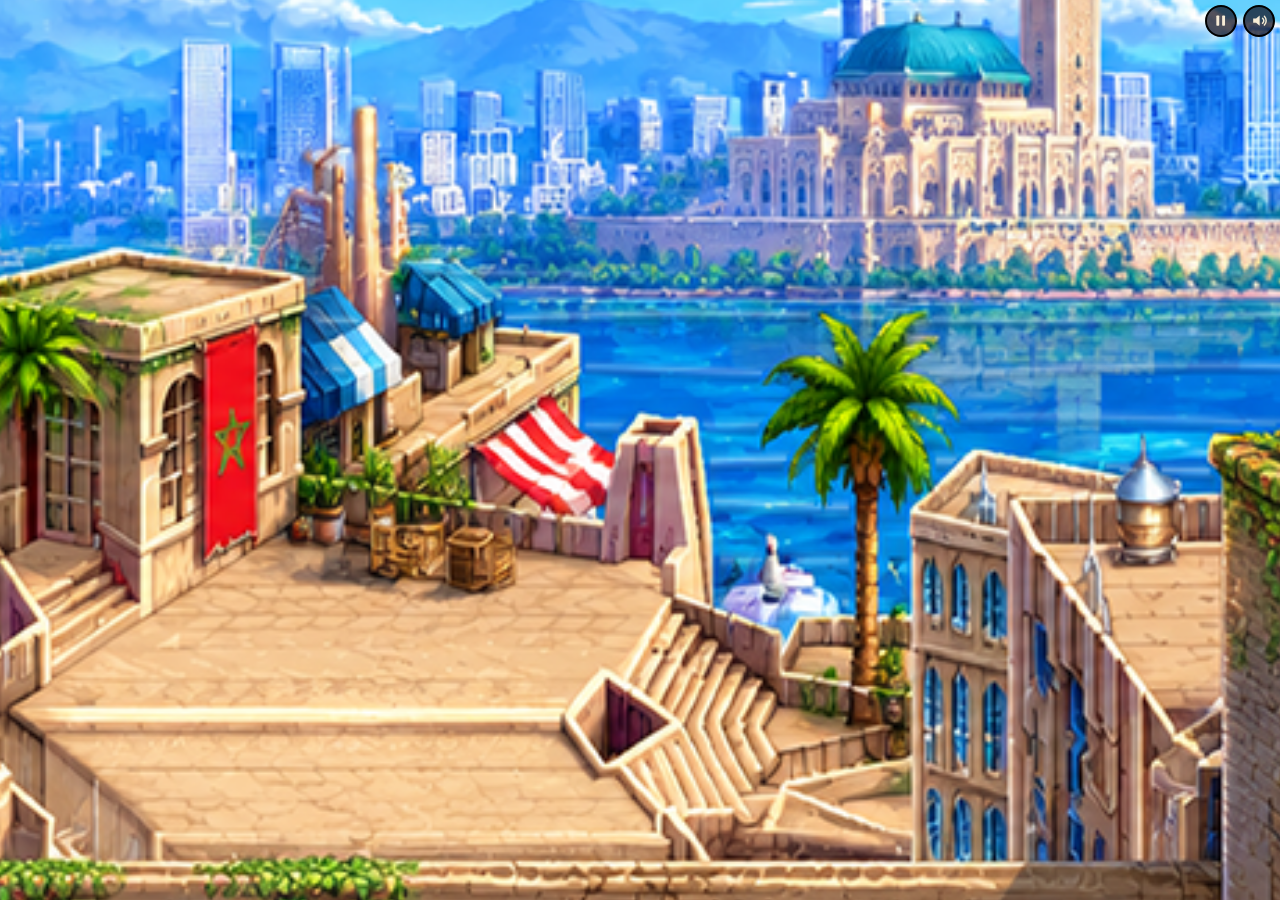
<file: game.html>
<!DOCTYPE html>
<html lang="en">
<head>
<meta charset="utf-8">
<meta name="viewport" content="width=device-width,initial-scale=1,maximum-scale=1,user-scalable=no,viewport-fit=cover">
<title>Treasure Road - Game</title>
<link rel="stylesheet" href="fonts/fonts.css">
<link rel="stylesheet" href="styles.css">
</head>
<body>

<div class="app">
  <div class="stage" id="stage">
    <div class="frame" id="frame">
      <canvas id="cv"></canvas>
      <div class="hud" id="hud" hidden>
        <div class="hud-row">
          <div class="hpc" id="hp0"><img class="pt" id="hpPortrait" alt="" draggable="false"><div class="hinfo"><div class="who"><span class="nm">REX</span><div class="pips"></div></div><div class="bar"><i></i></div></div><div class="whud" id="w0"></div></div>
        </div>
        <div class="bossbar" id="bossbar" hidden><span>BOSS</span><div class="bar"><i></i></div></div>
      </div>
      <div class="timer" id="timer" hidden>120</div>
      <div class="banner" id="banner" hidden></div>
      <div class="pausemsg" id="pausemsg" hidden>PAUSED</div>
      <div class="toast" id="toast"></div>
      <button class="mute pause" id="pause" type="button" aria-label="Pause"></button>
      <button class="mute" id="mute" type="button" aria-label="Sound on"></button>
    </div>
  </div>
  <div class="controls" id="controls">
    <div class="pad" id="pad"><i class="knob" id="knob"></i></div>
    <div class="btns">
      <button class="cbtn m" id="bMine" type="button" hidden><img src="images/buttons/btn-Landmine.png" alt="MINE" draggable="false"></button>
      <button class="cbtn g" id="bGren" type="button"><img src="images/buttons/btn-bomb.png" alt="BOMB" draggable="false"></button>
      <button class="cbtn w" id="bSwitch" type="button"><img src="images/buttons/btn-swap.png" alt="SWAP" draggable="false"></button>
      <button class="cbtn b" id="bJump" type="button"><img src="images/buttons/btn-jump.png" alt="JUMP" draggable="false"></button>
      <button class="cbtn a" id="bAtk" type="button"><img src="images/buttons/btn-boxing.png" alt="USE" draggable="false"></button>
    </div>
  </div>
</div>

<div id="result" hidden>
  <div class="rbox" id="rbox">
    <h3 id="rTitle">YOU WIN!</h3>
    <p id="rSub"></p>
    <p id="rCoins" class="rcoins"></p>
    <div class="stats">
      <div><b id="sTime">0</b><span>SEC</span></div>
      <div><b id="sKills">0</b><span>KILLS</span></div>
      <div><b id="sDmg">0</b><span>DAMAGE</span></div>
    </div>
    <div class="rbtns">
      <button class="btn" id="rAgain" type="button">PLAY AGAIN</button>
      <button class="btn alt" id="rMenu" type="button">MENU</button>
    </div>
  </div>
</div>

<script src="js/sprites.js"></script>
<script src="Game.js"></script>
</body>
</html>
</file>
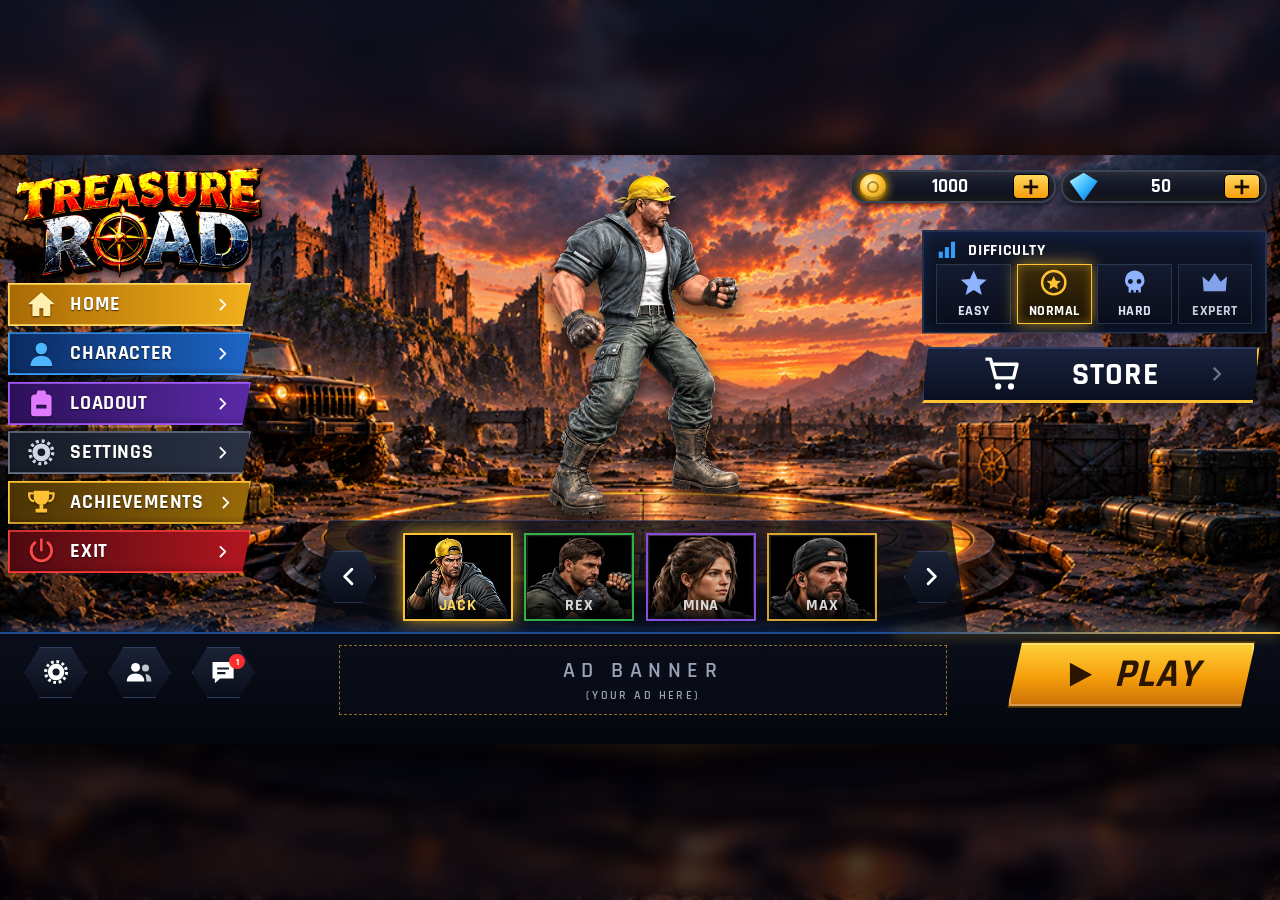
<file: home.html>
<!DOCTYPE html>
<html lang="en">
<head>
<meta charset="utf-8">
<meta name="viewport" content="width=device-width,initial-scale=1,maximum-scale=1,user-scalable=no,viewport-fit=cover">
<title>Treasure Road</title>
<link rel="stylesheet" href="fonts/fonts.css">
<link rel="stylesheet" href="home.css">
</head>
<body>
<svg width="0" height="0" style="position:absolute" aria-hidden="true">
  <defs>
    <symbol id="i-home" viewBox="0 0 24 24"><path d="M12 2.5 1.5 12H5v9h5.5v-6h3v6H19v-9h3.5z"/></symbol>
    <symbol id="i-person" viewBox="0 0 24 24"><circle cx="12" cy="7.5" r="4.5"/><path d="M3.5 21c0-5 3.8-8 8.5-8s8.5 3 8.5 8z"/></symbol>
    <symbol id="i-pack" viewBox="0 0 24 24"><path d="M9 2h6l1 3h1a3 3 0 0 1 3 3v12a2 2 0 0 1-2 2H6a2 2 0 0 1-2-2V8a3 3 0 0 1 3-3h1zM8 13h8v3H8z" fill-rule="evenodd"/></symbol>
    <symbol id="i-gear" viewBox="0 0 24 24"><circle cx="12" cy="12" r="8.9" fill="none" stroke="currentColor" stroke-width="2.6" stroke-dasharray="2.33 2.33"/><path fill-rule="evenodd" d="M12 5a7 7 0 1 0 0 14 7 7 0 0 0 0-14zm0 4a3 3 0 1 1 0 6 3 3 0 0 1 0-6z"/></symbol>
    <symbol id="i-trophy" viewBox="0 0 24 24"><path d="M6 3h12v5a6 6 0 0 1-12 0zM10.5 14h3v3h3v3h-9v-3h3z"/><path d="M6 5H2.5v2a4 4 0 0 0 4 4M18 5h3.5v2a4 4 0 0 1-4 4" fill="none" stroke="currentColor" stroke-width="1.8"/></symbol>
    <symbol id="i-power" viewBox="0 0 24 24"><path d="M11 2h2v10h-2z"/><path d="M7 5.2a8 8 0 1 0 10 0" fill="none" stroke="currentColor" stroke-width="2.2" stroke-linecap="round"/></symbol>
    <symbol id="i-cart" viewBox="0 0 24 24"><path d="M2 3h3l3 11h10.5l2-8H6.5" fill="none" stroke="currentColor" stroke-width="2" stroke-linejoin="round"/><circle cx="9.5" cy="19" r="1.8"/><circle cx="17" cy="19" r="1.8"/></symbol>
    <symbol id="i-star" viewBox="0 0 24 24"><path d="m12 2 3 6.9 7.5.7-5.7 5 1.8 7.4L12 18l-6.6 4 1.8-7.4-5.7-5 7.5-.7z"/></symbol>
    <symbol id="i-medal" viewBox="0 0 24 24"><circle cx="12" cy="12" r="9.5" fill="none" stroke="currentColor" stroke-width="2"/><path d="m12 6.5 1.7 3.8 4.1.4-3.1 2.7.9 4-3.6-2.1-3.6 2.1.9-4-3.1-2.7 4.1-.4z"/></symbol>
    <symbol id="i-skull" viewBox="0 0 24 24"><path fill-rule="evenodd" d="M12 2a8 8 0 0 0-8 8c0 3 1.5 4.7 3 5.7V20h2v-2h2v2h2v-2h2v2h2v-4.3c1.5-1 3-2.7 3-5.7a8 8 0 0 0-8-8zM8.5 9a2 2 0 1 0 0 4 2 2 0 0 0 0-4zm7 0a2 2 0 1 0 0 4 2 2 0 0 0 0-4z"/></symbol>
    <symbol id="i-crown" viewBox="0 0 24 24"><path d="m3 19-1-12 5.2 4.2L12 4l4.8 7.2L22 7l-1 12z"/></symbol>
    <symbol id="i-mail" viewBox="0 0 24 24"><rect x="2.5" y="5" width="19" height="14" rx="1.5" fill="none" stroke="currentColor" stroke-width="2"/><path d="m3 6.5 9 6.5 9-6.5" fill="none" stroke="currentColor" stroke-width="2"/></symbol>
    <symbol id="i-users" viewBox="0 0 24 24"><circle cx="9" cy="8" r="3.8"/><path d="M1.5 20c0-4.4 3.2-6.8 7.5-6.8s7.5 2.4 7.5 6.8z"/><circle cx="17.5" cy="8.5" r="3" opacity=".75"/><path d="M17.5 13.6c3 .2 5 2.2 5 6.4h-4.2c0-2.6-.6-4.6-.8-6.4z" opacity=".75"/></symbol>
    <symbol id="i-chat" viewBox="0 0 24 24"><path fill-rule="evenodd" d="M3 3.5h18v14H9.5L5 21.5v-4H3zM7 8v1.8h10V8zm0 4v1.8h7V12z"/></symbol>
    <symbol id="i-bars" viewBox="0 0 24 24"><rect x="3" y="14" width="4.5" height="7"/><rect x="9.8" y="9" width="4.5" height="12"/><rect x="16.5" y="3" width="4.5" height="18"/></symbol>
    <symbol id="i-plus" viewBox="0 0 24 24"><path d="M10.5 4h3v6.5H20v3h-6.5V20h-3v-6.5H4v-3h6.5z"/></symbol>
    <symbol id="i-play" viewBox="0 0 24 24"><path d="M5 3.5 21 12 5 20.5z"/></symbol>
    <symbol id="i-chev" viewBox="0 0 24 24"><path d="m8.5 4.5 7.5 7.5-7.5 7.5" fill="none" stroke="currentColor" stroke-width="3" stroke-linecap="round" stroke-linejoin="round"/></symbol>
  </defs>
</svg>

<div id="home">
  <div id="stage">
    <div class="bgimg"></div>
    <div class="vig"></div>

    <!-- الشعار -->
    <img class="logo" src="images/ui/logo.png" alt="Treasure Road" draggable="false">

    <!-- القائمة اليسرى -->
    <nav class="menu" id="menu">
      <button class="mi gold on" type="button" data-act="home"><svg class="i"><use href="#i-home"/></svg><span>HOME</span><svg class="ch"><use href="#i-chev"/></svg></button>
      <button class="mi blue" type="button" data-act="character"><svg class="i"><use href="#i-person"/></svg><span>CHARACTER</span><svg class="ch"><use href="#i-chev"/></svg></button>
      <button class="mi purple" type="button" data-act="loadout"><svg class="i"><use href="#i-pack"/></svg><span>LOADOUT</span><svg class="ch"><use href="#i-chev"/></svg></button>
      <button class="mi gray" type="button" data-act="settings"><svg class="i"><use href="#i-gear"/></svg><span>SETTINGS</span><svg class="ch"><use href="#i-chev"/></svg></button>
      <button class="mi gold2" type="button" data-act="achievements"><svg class="i"><use href="#i-trophy"/></svg><span>ACHIEVEMENTS</span><svg class="ch"><use href="#i-chev"/></svg></button>
      <button class="mi red" type="button" data-act="exit"><svg class="i"><use href="#i-power"/></svg><span>EXIT</span><svg class="ch"><use href="#i-chev"/></svg></button>
    </nav>

    <!-- العملات + الأيقونات العلوية -->
    <div class="pill coins" id="coinPill"><i class="coin"></i><b id="coinN">1000</b><button class="addb" id="coinBtn" type="button" aria-label="Store"><svg><use href="#i-plus"/></svg></button></div>
    <div class="pill gems"><i class="gem"></i><b id="gemN">50</b><button class="addb" id="gemBtn" type="button" aria-label="Gems"><svg><use href="#i-plus"/></svg></button></div>
    <!-- البطل -->
    <section class="hero" id="heroBox"><img id="hImg" class="himg" alt="" draggable="false"></section>

    <!-- الصعوبة + اللعب + المتجر -->
    <section class="diff">
      <div class="dh"><svg><use href="#i-bars"/></svg><span>DIFFICULTY</span></div>
      <div class="diffs" id="diffs">
        <button class="chip" type="button" data-d="0"><svg><use href="#i-star"/></svg><span>EASY</span></button>
        <button class="chip on" type="button" data-d="1"><svg><use href="#i-medal"/></svg><span>NORMAL</span></button>
        <button class="chip" type="button" data-d="2"><svg><use href="#i-skull"/></svg><span>HARD</span></button>
        <button class="chip locked" type="button" data-d="3"><svg><use href="#i-crown"/></svg><span>EXPERT</span></button>
      </div>
    </section>

    <button class="shop" id="shopBtn" type="button"><svg><use href="#i-cart"/></svg><span>STORE</span><svg class="ch"><use href="#i-chev"/></svg></button>

    <!-- اختيار الشخصية -->
    <div class="rosterwrap">
      <button class="arr" id="prevH" type="button" aria-label="Previous"><svg style="transform:scaleX(-1)"><use href="#i-chev"/></svg></button>
      <footer class="roster" id="cards">
        <button class="card sel" type="button" data-side="0"><img src="images/heroes/player1h/face-player1h.png" alt="JACK"><div class="nm">JACK</div></button>
        <button class="card" type="button" data-side="1"><img src="images/heroes/player2h/face-player2h.png" alt="REX"><div class="nm">REX</div></button>
        <button class="card" type="button" data-side="2"><img src="images/heroes/player3h/face-player3h.png" alt="MINA"><div class="nm">MINA</div></button>
        <button class="card" type="button" data-side="3"><img src="images/heroes/player4h/face-player4h.png" alt="MAX"><div class="nm">MAX</div></button>
      </footer>
      <button class="arr" id="nextH" type="button" aria-label="Next"><svg><use href="#i-chev"/></svg></button>
    </div>

    <!-- الشريط السفلي -->
    <div class="bottombar"></div>
    <div class="hexes">
      <button class="hex" type="button" data-act="settings"><svg><use href="#i-gear"/></svg></button>
      <button class="hex" type="button" data-act="friends"><svg><use href="#i-users"/></svg></button>
      <button class="hex" type="button" data-act="chat"><svg><use href="#i-chat"/></svg><em>1</em></button>
    </div>
    <div class="ad" id="adBanner"><b>AD BANNER</b><small>(YOUR AD HERE)</small></div>
    <button class="play2" id="startBtn2" type="button"><svg><use href="#i-play"/></svg><span>PLAY</span></button>
  </div>
</div>

<!-- نافذة العتاد -->
<div id="loadoutModal" class="modal" hidden>
  <div class="sheet small">
    <div class="sh-head"><h2>LOADOUT</h2><button class="x" id="loClose" type="button">&times;</button></div>
    <div class="loadout" id="loadout"></div>
  </div>
</div>

<div id="store" hidden>
  <div class="sheet">
    <div class="sh-head">
      <h2>STORE</h2>
      <div class="sh-coins"><i class="coin"></i><b id="stCoins">1000</b></div>
      <button class="x" id="stClose" type="button">&times;</button>
    </div>
    <div class="items" id="items"></div>
    <div class="sh-foot">Earn coins in battle: +8 per kill, +250 for winning. Selling refunds the full price.</div>
  </div>
</div>
<div class="toast" id="toast"></div>
<script src="js/sprites-home.js"></script>
<script src="Home.js"></script>
</body>
</html>
</file>
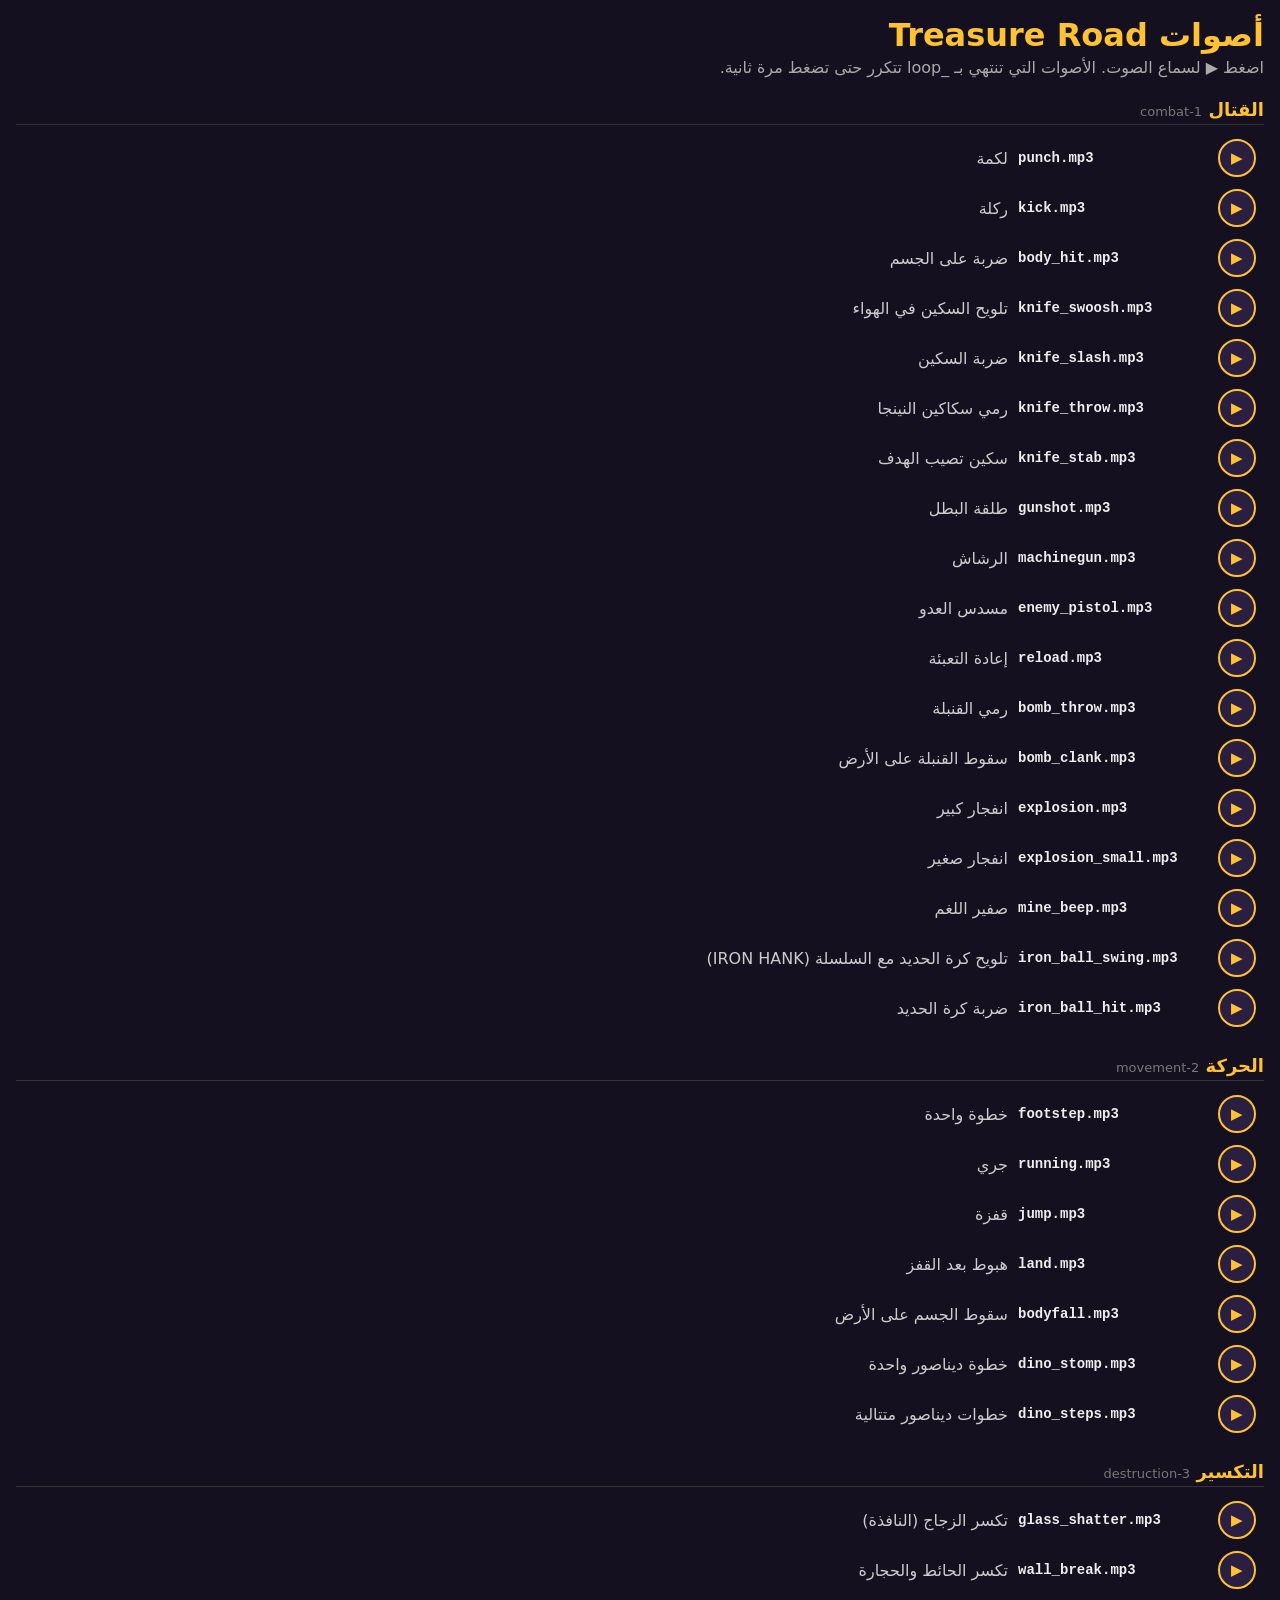
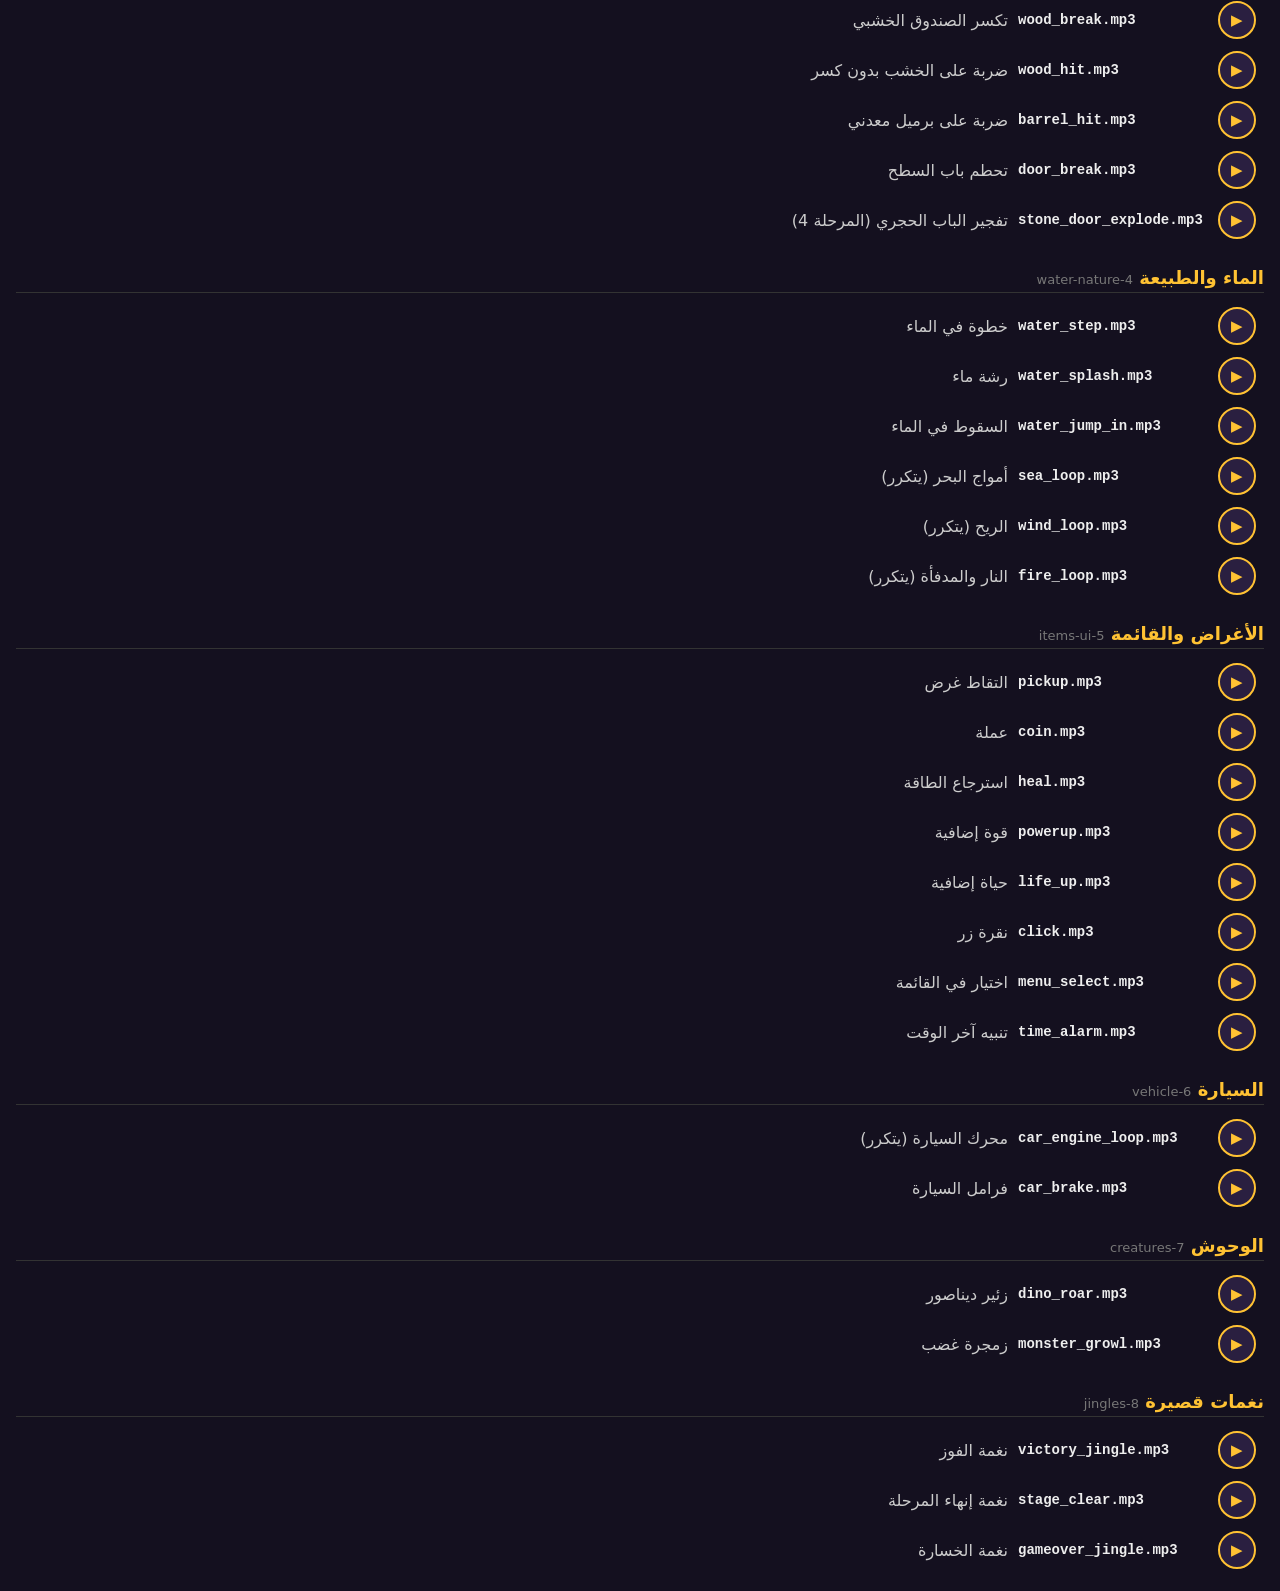
<file: sounds-new/listen.html>
<!DOCTYPE html><html lang="ar" dir="rtl"><head><meta charset="utf-8"><meta name="viewport" content="width=device-width,initial-scale=1">
<title>أصوات Treasure Road</title><style>
body{margin:0;padding:16px;background:#14101f;color:#eee;font-family:system-ui,sans-serif}
h1{color:#ffc233;margin:0 0 4px}p{color:#aaa;margin:0 0 12px}
h2{color:#ffc233;font-size:18px;margin:22px 0 8px;border-bottom:1px solid #333;padding-bottom:4px}h2 small{color:#777;font-weight:400;font-size:13px}
.s{display:flex;align-items:center;gap:10px;padding:6px 8px;border-radius:8px}.s:hover{background:#221a33}
button{width:38px;height:38px;border-radius:50%;border:2px solid #ffc233;background:#2a1f40;color:#ffc233;font-size:15px;cursor:pointer;flex:none}
button.on{background:#ffc233;color:#14101f}b{direction:ltr;font-family:monospace;font-size:14px;min-width:190px}span{color:#ccc}
</style></head><body><h1>أصوات Treasure Road</h1><p>اضغط ▶ لسماع الصوت. الأصوات التي تنتهي بـ _loop تتكرر حتى تضغط مرة ثانية.</p>
<h2>القتال <small>1-combat</small></h2>
<div class="s"><button onclick="p('1-combat/punch.mp3',this)">▶</button><b>punch.mp3</b><span>لكمة</span></div>
<div class="s"><button onclick="p('1-combat/kick.mp3',this)">▶</button><b>kick.mp3</b><span>ركلة</span></div>
<div class="s"><button onclick="p('1-combat/body_hit.mp3',this)">▶</button><b>body_hit.mp3</b><span>ضربة على الجسم</span></div>
<div class="s"><button onclick="p('1-combat/knife_swoosh.mp3',this)">▶</button><b>knife_swoosh.mp3</b><span>تلويح السكين في الهواء</span></div>
<div class="s"><button onclick="p('1-combat/knife_slash.mp3',this)">▶</button><b>knife_slash.mp3</b><span>ضربة السكين</span></div>
<div class="s"><button onclick="p('1-combat/knife_throw.mp3',this)">▶</button><b>knife_throw.mp3</b><span>رمي سكاكين النينجا</span></div>
<div class="s"><button onclick="p('1-combat/knife_stab.mp3',this)">▶</button><b>knife_stab.mp3</b><span>سكين تصيب الهدف</span></div>
<div class="s"><button onclick="p('1-combat/gunshot.mp3',this)">▶</button><b>gunshot.mp3</b><span>طلقة البطل</span></div>
<div class="s"><button onclick="p('1-combat/machinegun.mp3',this)">▶</button><b>machinegun.mp3</b><span>الرشاش</span></div>
<div class="s"><button onclick="p('1-combat/enemy_pistol.mp3',this)">▶</button><b>enemy_pistol.mp3</b><span>مسدس العدو</span></div>
<div class="s"><button onclick="p('1-combat/reload.mp3',this)">▶</button><b>reload.mp3</b><span>إعادة التعبئة</span></div>
<div class="s"><button onclick="p('1-combat/bomb_throw.mp3',this)">▶</button><b>bomb_throw.mp3</b><span>رمي القنبلة</span></div>
<div class="s"><button onclick="p('1-combat/bomb_clank.mp3',this)">▶</button><b>bomb_clank.mp3</b><span>سقوط القنبلة على الأرض</span></div>
<div class="s"><button onclick="p('1-combat/explosion.mp3',this)">▶</button><b>explosion.mp3</b><span>انفجار كبير</span></div>
<div class="s"><button onclick="p('1-combat/explosion_small.mp3',this)">▶</button><b>explosion_small.mp3</b><span>انفجار صغير</span></div>
<div class="s"><button onclick="p('1-combat/mine_beep.mp3',this)">▶</button><b>mine_beep.mp3</b><span>صفير اللغم</span></div>
<div class="s"><button onclick="p('1-combat/iron_ball_swing.mp3',this)">▶</button><b>iron_ball_swing.mp3</b><span>تلويح كرة الحديد مع السلسلة (IRON HANK)</span></div>
<div class="s"><button onclick="p('1-combat/iron_ball_hit.mp3',this)">▶</button><b>iron_ball_hit.mp3</b><span>ضربة كرة الحديد</span></div>
<h2>الحركة <small>2-movement</small></h2>
<div class="s"><button onclick="p('2-movement/footstep.mp3',this)">▶</button><b>footstep.mp3</b><span>خطوة واحدة</span></div>
<div class="s"><button onclick="p('2-movement/running.mp3',this)">▶</button><b>running.mp3</b><span>جري</span></div>
<div class="s"><button onclick="p('2-movement/jump.mp3',this)">▶</button><b>jump.mp3</b><span>قفزة</span></div>
<div class="s"><button onclick="p('2-movement/land.mp3',this)">▶</button><b>land.mp3</b><span>هبوط بعد القفز</span></div>
<div class="s"><button onclick="p('2-movement/bodyfall.mp3',this)">▶</button><b>bodyfall.mp3</b><span>سقوط الجسم على الأرض</span></div>
<div class="s"><button onclick="p('2-movement/dino_stomp.mp3',this)">▶</button><b>dino_stomp.mp3</b><span>خطوة ديناصور واحدة</span></div>
<div class="s"><button onclick="p('2-movement/dino_steps.mp3',this)">▶</button><b>dino_steps.mp3</b><span>خطوات ديناصور متتالية</span></div>
<h2>التكسير <small>3-destruction</small></h2>
<div class="s"><button onclick="p('3-destruction/glass_shatter.mp3',this)">▶</button><b>glass_shatter.mp3</b><span>تكسر الزجاج (النافذة)</span></div>
<div class="s"><button onclick="p('3-destruction/wall_break.mp3',this)">▶</button><b>wall_break.mp3</b><span>تكسر الحائط والحجارة</span></div>
<div class="s"><button onclick="p('3-destruction/wood_break.mp3',this)">▶</button><b>wood_break.mp3</b><span>تكسر الصندوق الخشبي</span></div>
<div class="s"><button onclick="p('3-destruction/wood_hit.mp3',this)">▶</button><b>wood_hit.mp3</b><span>ضربة على الخشب بدون كسر</span></div>
<div class="s"><button onclick="p('3-destruction/barrel_hit.mp3',this)">▶</button><b>barrel_hit.mp3</b><span>ضربة على برميل معدني</span></div>
<div class="s"><button onclick="p('3-destruction/door_break.mp3',this)">▶</button><b>door_break.mp3</b><span>تحطم باب السطح</span></div>
<div class="s"><button onclick="p('3-destruction/stone_door_explode.mp3',this)">▶</button><b>stone_door_explode.mp3</b><span>تفجير الباب الحجري (المرحلة 4)</span></div>
<h2>الماء والطبيعة <small>4-water-nature</small></h2>
<div class="s"><button onclick="p('4-water-nature/water_step.mp3',this)">▶</button><b>water_step.mp3</b><span>خطوة في الماء</span></div>
<div class="s"><button onclick="p('4-water-nature/water_splash.mp3',this)">▶</button><b>water_splash.mp3</b><span>رشة ماء</span></div>
<div class="s"><button onclick="p('4-water-nature/water_jump_in.mp3',this)">▶</button><b>water_jump_in.mp3</b><span>السقوط في الماء</span></div>
<div class="s"><button onclick="p('4-water-nature/sea_loop.mp3',this)">▶</button><b>sea_loop.mp3</b><span>أمواج البحر (يتكرر)</span></div>
<div class="s"><button onclick="p('4-water-nature/wind_loop.mp3',this)">▶</button><b>wind_loop.mp3</b><span>الريح (يتكرر)</span></div>
<div class="s"><button onclick="p('4-water-nature/fire_loop.mp3',this)">▶</button><b>fire_loop.mp3</b><span>النار والمدفأة (يتكرر)</span></div>
<h2>الأغراض والقائمة <small>5-items-ui</small></h2>
<div class="s"><button onclick="p('5-items-ui/pickup.mp3',this)">▶</button><b>pickup.mp3</b><span>التقاط غرض</span></div>
<div class="s"><button onclick="p('5-items-ui/coin.mp3',this)">▶</button><b>coin.mp3</b><span>عملة</span></div>
<div class="s"><button onclick="p('5-items-ui/heal.mp3',this)">▶</button><b>heal.mp3</b><span>استرجاع الطاقة</span></div>
<div class="s"><button onclick="p('5-items-ui/powerup.mp3',this)">▶</button><b>powerup.mp3</b><span>قوة إضافية</span></div>
<div class="s"><button onclick="p('5-items-ui/life_up.mp3',this)">▶</button><b>life_up.mp3</b><span>حياة إضافية</span></div>
<div class="s"><button onclick="p('5-items-ui/click.mp3',this)">▶</button><b>click.mp3</b><span>نقرة زر</span></div>
<div class="s"><button onclick="p('5-items-ui/menu_select.mp3',this)">▶</button><b>menu_select.mp3</b><span>اختيار في القائمة</span></div>
<div class="s"><button onclick="p('5-items-ui/time_alarm.mp3',this)">▶</button><b>time_alarm.mp3</b><span>تنبيه آخر الوقت</span></div>
<h2>السيارة <small>6-vehicle</small></h2>
<div class="s"><button onclick="p('6-vehicle/car_engine_loop.mp3',this)">▶</button><b>car_engine_loop.mp3</b><span>محرك السيارة (يتكرر)</span></div>
<div class="s"><button onclick="p('6-vehicle/car_brake.mp3',this)">▶</button><b>car_brake.mp3</b><span>فرامل السيارة</span></div>
<h2>الوحوش <small>7-creatures</small></h2>
<div class="s"><button onclick="p('7-creatures/dino_roar.mp3',this)">▶</button><b>dino_roar.mp3</b><span>زئير ديناصور</span></div>
<div class="s"><button onclick="p('7-creatures/monster_growl.mp3',this)">▶</button><b>monster_growl.mp3</b><span>زمجرة غضب</span></div>
<h2>نغمات قصيرة <small>8-jingles</small></h2>
<div class="s"><button onclick="p('8-jingles/victory_jingle.mp3',this)">▶</button><b>victory_jingle.mp3</b><span>نغمة الفوز</span></div>
<div class="s"><button onclick="p('8-jingles/stage_clear.mp3',this)">▶</button><b>stage_clear.mp3</b><span>نغمة إنهاء المرحلة</span></div>
<div class="s"><button onclick="p('8-jingles/gameover_jingle.mp3',this)">▶</button><b>gameover_jingle.mp3</b><span>نغمة الخسارة</span></div>
<script>let cur=null,btn=null;
function p(src,b){if(cur){cur.pause();btn.classList.remove('on');if(btn===b){cur=null;return;}}
cur=new Audio(src);cur.loop=/_loop/.test(src);btn=b;b.classList.add('on');cur.onended=()=>{b.classList.remove('on');cur=null};cur.play();}
</script></body></html>
</file>
<file: fonts/fonts.css>
/* الخطوط محلية داخل اللعبة: تعمل بدون إنترنت */
@font-face {
  font-family: 'Lalezar';
  font-style: normal;
  font-display: swap;
  font-weight: 400;
  src: url(./lalezar-arabic-400-normal.woff2) format('woff2');
  unicode-range: U+0600-06FF,U+0750-077F,U+0870-088E,U+0890-0891,U+0897-08E1,U+08E3-08FF,U+200C-200E,U+2010-2011,U+204F,U+2E41,U+FB50-FDFF,U+FE70-FE74,U+FE76-FEFC,U+102E0-102FB,U+10E60-10E7E,U+10EC2-10EC4,U+10EFC-10EFF,U+1EE00-1EE03,U+1EE05-1EE1F,U+1EE21-1EE22,U+1EE24,U+1EE27,U+1EE29-1EE32,U+1EE34-1EE37,U+1EE39,U+1EE3B,U+1EE42,U+1EE47,U+1EE49,U+1EE4B,U+1EE4D-1EE4F,U+1EE51-1EE52,U+1EE54,U+1EE57,U+1EE59,U+1EE5B,U+1EE5D,U+1EE5F,U+1EE61-1EE62,U+1EE64,U+1EE67-1EE6A,U+1EE6C-1EE72,U+1EE74-1EE77,U+1EE79-1EE7C,U+1EE7E,U+1EE80-1EE89,U+1EE8B-1EE9B,U+1EEA1-1EEA3,U+1EEA5-1EEA9,U+1EEAB-1EEBB,U+1EEF0-1EEF1;
}
@font-face {
  font-family: 'Lalezar';
  font-style: normal;
  font-display: swap;
  font-weight: 400;
  src: url(./lalezar-latin-ext-400-normal.woff2) format('woff2');
  unicode-range: U+0100-02BA,U+02BD-02C5,U+02C7-02CC,U+02CE-02D7,U+02DD-02FF,U+0304,U+0308,U+0329,U+1D00-1DBF,U+1E00-1E9F,U+1EF2-1EFF,U+2020,U+20A0-20AB,U+20AD-20C0,U+2113,U+2C60-2C7F,U+A720-A7FF;
}
@font-face {
  font-family: 'Lalezar';
  font-style: normal;
  font-display: swap;
  font-weight: 400;
  src: url(./lalezar-latin-400-normal.woff2) format('woff2');
  unicode-range: U+0000-00FF,U+0131,U+0152-0153,U+02BB-02BC,U+02C6,U+02DA,U+02DC,U+0304,U+0308,U+0329,U+2000-206F,U+20AC,U+2122,U+2191,U+2193,U+2212,U+2215,U+FEFF,U+FFFD;
}
@font-face {
  font-family: 'Tajawal';
  font-style: normal;
  font-display: swap;
  font-weight: 400;
  src: url(./tajawal-arabic-400-normal.woff2) format('woff2');
  unicode-range: U+0600-06FF,U+0750-077F,U+0870-088E,U+0890-0891,U+0897-08E1,U+08E3-08FF,U+200C-200E,U+2010-2011,U+204F,U+2E41,U+FB50-FDFF,U+FE70-FE74,U+FE76-FEFC,U+102E0-102FB,U+10E60-10E7E,U+10EC2-10EC4,U+10EFC-10EFF,U+1EE00-1EE03,U+1EE05-1EE1F,U+1EE21-1EE22,U+1EE24,U+1EE27,U+1EE29-1EE32,U+1EE34-1EE37,U+1EE39,U+1EE3B,U+1EE42,U+1EE47,U+1EE49,U+1EE4B,U+1EE4D-1EE4F,U+1EE51-1EE52,U+1EE54,U+1EE57,U+1EE59,U+1EE5B,U+1EE5D,U+1EE5F,U+1EE61-1EE62,U+1EE64,U+1EE67-1EE6A,U+1EE6C-1EE72,U+1EE74-1EE77,U+1EE79-1EE7C,U+1EE7E,U+1EE80-1EE89,U+1EE8B-1EE9B,U+1EEA1-1EEA3,U+1EEA5-1EEA9,U+1EEAB-1EEBB,U+1EEF0-1EEF1;
}
@font-face {
  font-family: 'Tajawal';
  font-style: normal;
  font-display: swap;
  font-weight: 400;
  src: url(./tajawal-latin-400-normal.woff2) format('woff2');
  unicode-range: U+0000-00FF,U+0131,U+0152-0153,U+02BB-02BC,U+02C6,U+02DA,U+02DC,U+0304,U+0308,U+0329,U+2000-206F,U+20AC,U+2122,U+2191,U+2193,U+2212,U+2215,U+FEFF,U+FFFD;
}
@font-face {
  font-family: 'Tajawal';
  font-style: normal;
  font-display: swap;
  font-weight: 500;
  src: url(./tajawal-arabic-500-normal.woff2) format('woff2');
  unicode-range: U+0600-06FF,U+0750-077F,U+0870-088E,U+0890-0891,U+0897-08E1,U+08E3-08FF,U+200C-200E,U+2010-2011,U+204F,U+2E41,U+FB50-FDFF,U+FE70-FE74,U+FE76-FEFC,U+102E0-102FB,U+10E60-10E7E,U+10EC2-10EC4,U+10EFC-10EFF,U+1EE00-1EE03,U+1EE05-1EE1F,U+1EE21-1EE22,U+1EE24,U+1EE27,U+1EE29-1EE32,U+1EE34-1EE37,U+1EE39,U+1EE3B,U+1EE42,U+1EE47,U+1EE49,U+1EE4B,U+1EE4D-1EE4F,U+1EE51-1EE52,U+1EE54,U+1EE57,U+1EE59,U+1EE5B,U+1EE5D,U+1EE5F,U+1EE61-1EE62,U+1EE64,U+1EE67-1EE6A,U+1EE6C-1EE72,U+1EE74-1EE77,U+1EE79-1EE7C,U+1EE7E,U+1EE80-1EE89,U+1EE8B-1EE9B,U+1EEA1-1EEA3,U+1EEA5-1EEA9,U+1EEAB-1EEBB,U+1EEF0-1EEF1;
}
@font-face {
  font-family: 'Tajawal';
  font-style: normal;
  font-display: swap;
  font-weight: 500;
  src: url(./tajawal-latin-500-normal.woff2) format('woff2');
  unicode-range: U+0000-00FF,U+0131,U+0152-0153,U+02BB-02BC,U+02C6,U+02DA,U+02DC,U+0304,U+0308,U+0329,U+2000-206F,U+20AC,U+2122,U+2191,U+2193,U+2212,U+2215,U+FEFF,U+FFFD;
}
@font-face {
  font-family: 'Tajawal';
  font-style: normal;
  font-display: swap;
  font-weight: 700;
  src: url(./tajawal-arabic-700-normal.woff2) format('woff2');
  unicode-range: U+0600-06FF,U+0750-077F,U+0870-088E,U+0890-0891,U+0897-08E1,U+08E3-08FF,U+200C-200E,U+2010-2011,U+204F,U+2E41,U+FB50-FDFF,U+FE70-FE74,U+FE76-FEFC,U+102E0-102FB,U+10E60-10E7E,U+10EC2-10EC4,U+10EFC-10EFF,U+1EE00-1EE03,U+1EE05-1EE1F,U+1EE21-1EE22,U+1EE24,U+1EE27,U+1EE29-1EE32,U+1EE34-1EE37,U+1EE39,U+1EE3B,U+1EE42,U+1EE47,U+1EE49,U+1EE4B,U+1EE4D-1EE4F,U+1EE51-1EE52,U+1EE54,U+1EE57,U+1EE59,U+1EE5B,U+1EE5D,U+1EE5F,U+1EE61-1EE62,U+1EE64,U+1EE67-1EE6A,U+1EE6C-1EE72,U+1EE74-1EE77,U+1EE79-1EE7C,U+1EE7E,U+1EE80-1EE89,U+1EE8B-1EE9B,U+1EEA1-1EEA3,U+1EEA5-1EEA9,U+1EEAB-1EEBB,U+1EEF0-1EEF1;
}
@font-face {
  font-family: 'Tajawal';
  font-style: normal;
  font-display: swap;
  font-weight: 700;
  src: url(./tajawal-latin-700-normal.woff2) format('woff2');
  unicode-range: U+0000-00FF,U+0131,U+0152-0153,U+02BB-02BC,U+02C6,U+02DA,U+02DC,U+0304,U+0308,U+0329,U+2000-206F,U+20AC,U+2122,U+2191,U+2193,U+2212,U+2215,U+FEFF,U+FFFD;
}
@font-face {
  font-family: 'Tajawal';
  font-style: normal;
  font-display: swap;
  font-weight: 800;
  src: url(./tajawal-arabic-800-normal.woff2) format('woff2');
  unicode-range: U+0600-06FF,U+0750-077F,U+0870-088E,U+0890-0891,U+0897-08E1,U+08E3-08FF,U+200C-200E,U+2010-2011,U+204F,U+2E41,U+FB50-FDFF,U+FE70-FE74,U+FE76-FEFC,U+102E0-102FB,U+10E60-10E7E,U+10EC2-10EC4,U+10EFC-10EFF,U+1EE00-1EE03,U+1EE05-1EE1F,U+1EE21-1EE22,U+1EE24,U+1EE27,U+1EE29-1EE32,U+1EE34-1EE37,U+1EE39,U+1EE3B,U+1EE42,U+1EE47,U+1EE49,U+1EE4B,U+1EE4D-1EE4F,U+1EE51-1EE52,U+1EE54,U+1EE57,U+1EE59,U+1EE5B,U+1EE5D,U+1EE5F,U+1EE61-1EE62,U+1EE64,U+1EE67-1EE6A,U+1EE6C-1EE72,U+1EE74-1EE77,U+1EE79-1EE7C,U+1EE7E,U+1EE80-1EE89,U+1EE8B-1EE9B,U+1EEA1-1EEA3,U+1EEA5-1EEA9,U+1EEAB-1EEBB,U+1EEF0-1EEF1;
}
@font-face {
  font-family: 'Tajawal';
  font-style: normal;
  font-display: swap;
  font-weight: 800;
  src: url(./tajawal-latin-800-normal.woff2) format('woff2');
  unicode-range: U+0000-00FF,U+0131,U+0152-0153,U+02BB-02BC,U+02C6,U+02DA,U+02DC,U+0304,U+0308,U+0329,U+2000-206F,U+20AC,U+2122,U+2191,U+2193,U+2212,U+2215,U+FEFF,U+FFFD;
}
@font-face {
  font-family: 'Rajdhani';
  font-style: normal;
  font-display: swap;
  font-weight: 600;
  src: url(./rajdhani-latin-ext-600-normal.woff2) format('woff2');
  unicode-range: U+0100-02BA,U+02BD-02C5,U+02C7-02CC,U+02CE-02D7,U+02DD-02FF,U+0304,U+0308,U+0329,U+1D00-1DBF,U+1E00-1E9F,U+1EF2-1EFF,U+2020,U+20A0-20AB,U+20AD-20C0,U+2113,U+2C60-2C7F,U+A720-A7FF;
}
@font-face {
  font-family: 'Rajdhani';
  font-style: normal;
  font-display: swap;
  font-weight: 600;
  src: url(./rajdhani-latin-600-normal.woff2) format('woff2');
  unicode-range: U+0000-00FF,U+0131,U+0152-0153,U+02BB-02BC,U+02C6,U+02DA,U+02DC,U+0304,U+0308,U+0329,U+2000-206F,U+20AC,U+2122,U+2191,U+2193,U+2212,U+2215,U+FEFF,U+FFFD;
}
@font-face {
  font-family: 'Rajdhani';
  font-style: normal;
  font-display: swap;
  font-weight: 700;
  src: url(./rajdhani-latin-ext-700-normal.woff2) format('woff2');
  unicode-range: U+0100-02BA,U+02BD-02C5,U+02C7-02CC,U+02CE-02D7,U+02DD-02FF,U+0304,U+0308,U+0329,U+1D00-1DBF,U+1E00-1E9F,U+1EF2-1EFF,U+2020,U+20A0-20AB,U+20AD-20C0,U+2113,U+2C60-2C7F,U+A720-A7FF;
}
@font-face {
  font-family: 'Rajdhani';
  font-style: normal;
  font-display: swap;
  font-weight: 700;
  src: url(./rajdhani-latin-700-normal.woff2) format('woff2');
  unicode-range: U+0000-00FF,U+0131,U+0152-0153,U+02BB-02BC,U+02C6,U+02DA,U+02DC,U+0304,U+0308,U+0329,U+2000-206F,U+20AC,U+2122,U+2191,U+2193,U+2212,U+2215,U+FEFF,U+FFFD;
}
</file>
<file: styles.css>
:root {
  --ink: #150f24; --ink-2: #231a38; --ink-3: #33274f;
  --paper: #f7ecd6; --muted: #b8a8cc;
  --gold: #ffc233; --teal: #33d6c0; --coral: #ff6f4e;
  --line: rgba(247, 236, 214, .18);
  --f-display: 'Lalezar', system-ui, sans-serif;
  --f-body: 'Tajawal', system-ui, sans-serif;
  --u: 4px; color-scheme: dark;
}
* { box-sizing: border-box; }
html, body { height: 100%; margin: 0; overflow: hidden; }
body {
  background: #000; color: var(--paper); font-family: var(--f-body); font-size: 15px; line-height: 1.5;
  padding: 0; -webkit-tap-highlight-color: transparent; -webkit-user-select: none; user-select: none;
  display: flex; flex-direction: column;
}
button, input { font-family: inherit; }

/* Splash Screen */
#splash-screen {
  position: fixed; inset: 0; z-index: 100; display: flex; flex-direction: column; align-items: center; justify-content: center;
  background: radial-gradient(circle at center, #2a1850 0%, #150f24 100%); transition: opacity 0.5s ease;
}
#splash-screen h1 { font-family: var(--f-display); font-size: 64px; color: var(--gold); margin: 0 0 20px; text-shadow: 0 4px 0 #000; }
.loader { width: 60px; height: 60px; border: 6px solid var(--ink-3); border-top: 6px solid var(--gold); border-radius: 50%; animation: spin 1s linear infinite; }
@keyframes spin { 0% { transform: rotate(0deg); } 100% { transform: rotate(360deg); } }

/* Home Screen */
.home-container { width: 100%; height: 100vh; display: flex; align-items: center; justify-content: center; background: #150f24; }
.home-wrap { max-width: 900px; width: 100%; height: 95vh; max-height: 900px; margin: 0 auto; display: flex; flex-direction: column; justify-content: space-around; gap: 8px; padding: 10px; }
h1.title { margin: 0; font-family: var(--f-display); font-weight: 400; font-size: clamp(32px, 6vh, 64px); line-height: 1; color: var(--gold); text-align: center; text-shadow: 0 4px 0 #000; }
.tag { margin: 0; color: var(--paper); opacity: .9; text-align: center; font-size: clamp(12px, 2vh, 14px); }
h2 { margin: 0 0 4px; font-size: 12px; letter-spacing: .06em; color: var(--muted); font-weight: 800; text-transform: uppercase; text-align: center; }

.cards { display: grid; grid-template-columns: repeat(4, 1fr); gap: 12px; direction: ltr; max-width: 720px; margin: 0 auto; width: 100%; }
.card {
  position: relative; text-align: center; background: var(--ink-2); color: var(--paper);
  border: 3px solid #000; box-shadow: 5px 5px 0 #000; padding: 10px; cursor: pointer; transition: transform .12s, box-shadow .12s;
}
.card img { display: block; margin: 0 auto; width: 100%; height: clamp(60px, 16vh, 150px); object-fit: cover; object-position: center top; border: 2px solid #000; }
.card .nm { font-family: var(--f-display); font-size: clamp(18px, 3vh, 24px); line-height: 1; margin: 2px 0; }
.card[data-side="0"] { --c: #33d6c0; }
.card[data-side="1"] { --c: #ffc233; }
.card[data-side="2"] { --c: #ff6f4e; }
.card[data-side="3"] { --c: #6aa9ff; }
.card .nm { color: var(--c); }
.card.sel { border-color: var(--c); box-shadow: 5px 5px 0 var(--c); transform: translate(-2px, -2px); }
.card.sel::after { content: "SELECTED"; position: absolute; top: 8px; right: 8px; background: var(--c); color: var(--ink); font-weight: 800; font-size: 10px; padding: 0 6px; }

.row { display: flex; flex-wrap: wrap; gap: 8px; align-items: center; justify-content: center; }
.chip { background: var(--ink-2); color: var(--paper); border: 2px solid #000; padding: 6px 16px; font-weight: 700; cursor: pointer; font-size: 14px; }
.chip.on { background: var(--gold); color: var(--ink); box-shadow: 3px 3px 0 #000; }
.btn {
  background: var(--gold); color: var(--ink); border: 3px solid #000; box-shadow: 5px 5px 0 #000;
  padding: 10px 26px; font-family: var(--f-display); font-size: clamp(20px, 3vh, 24px); line-height: 1.1; cursor: pointer; transition: transform .08s, box-shadow .08s;
}
.btn:active { transform: translate(4px, 4px); box-shadow: 1px 1px 0 #000; }
.btn.alt { background: var(--ink-3); color: var(--paper); }

/* Game Screen */
.app { height: 100%; display: flex; flex-direction: column; gap: 0; min-height: 0; }
.stage { flex: 1; min-height: 0; display: grid; place-items: center; }
.frame { position: relative; width: 100%; aspect-ratio: 2/1; background: #000; overflow: hidden; }
#cv { display: block; width: 100%; height: 100%; touch-action: none; }
.hud { position: absolute; inset: 0; pointer-events: none; padding: calc(var(--u)*1.4); padding-left: max(calc(var(--u)*1.4), env(safe-area-inset-left, 0px)); padding-top: max(calc(var(--u)*1.4), env(safe-area-inset-top, 0px)); direction: ltr; display: flex; flex-direction: column; gap: calc(var(--u)*1.2); }
.hud[hidden] { display: none; }
.hud-row { display: flex; justify-content: flex-start; align-items: flex-start; }
.hpc { display: flex; flex-wrap: wrap; align-items: flex-start; gap: calc(var(--u)*1.5); width: min(52%, calc(var(--u)*56)); font-size: max(10px, calc(var(--u)*2.4)); color: var(--paper); }
.hpc .pt { flex: none; width: calc(var(--u)*9.5); min-width: 34px; aspect-ratio: 1; object-fit: cover; object-position: center top; background: #000; border: 3px solid #000; box-shadow: 0 0 0 1px rgba(255,255,255,.18); }
.hpc .hinfo { flex: 1; min-width: 0; }
.hpc .who { display: flex; align-items: center; justify-content: space-between; font-family: var(--f-display); font-size: 1.6em; line-height: 1; margin-bottom: 1px; }
.hpc .who .nm { color: #f7ecd6; -webkit-text-stroke: 3px #000; paint-order: stroke fill; letter-spacing: .02em; text-shadow: 0 2px 0 #000; }
.bar { height: calc(var(--u)*2.6); min-height: 9px; background: #0c0716; border: 2px solid #000; position: relative; box-shadow: 0 0 0 1px rgba(255,255,255,.18); }
.bar i { position: absolute; inset: 0; width: 100%; transform-origin: left center; transition: transform .12s; }
.hpc .bar { height: calc(var(--u)*3); min-height: 11px; background: #ff0a2a; border: 2px solid #000; box-shadow: none; }
.hpc .bar i { background: #f5f500; transition: transform .18s; }
.bossbar { align-self: center; width: min(60%, 320px); text-align: center; font-family: var(--f-display); color: var(--coral); font-size: max(12px, calc(var(--u)*3)); }
.bossbar[hidden] { display: none; }
.bossbar .bar i { background: linear-gradient(#ff4d4d, #9b1c1c); }
.pips { display: flex; gap: 4px; margin: 0; }
.pip { width: calc(var(--u)*2.2); min-width: 8px; height: calc(var(--u)*2.2); min-height: 8px; background: var(--gold); border: 2px solid #000; }
.pip.off { background: #2b2040; }
/* شريط الأسلحة: خانات داكنة، الخانة المختارة بإطار ذهبي */
.whud { flex: 0 0 100%; display: flex; gap: .5em; margin-top: 0; flex-wrap: wrap; font-size: max(10px, calc(var(--u)*2.6)); }
.wslot { display: flex; align-items: center; justify-content: space-between; gap: .3em; min-width: 3.9em; height: 2.5em; padding: 0 .4em 0 .25em; background: rgba(28,22,44,.92); border: 2px solid #000; box-shadow: 0 0 0 1px rgba(255,255,255,.12); }
.wslot.active { background: rgba(48,38,66,.96); border: 2px solid var(--gold); box-shadow: 0 0 0 1px rgba(255,194,51,.5); }
.wslot img { flex: none; height: 1.8em; max-width: 2.4em; width: auto; object-fit: contain; }
.wslot .am { font-family: var(--f-display); font-size: 1.1em; line-height: 1; font-weight: 400; color: var(--gold); font-variant-numeric: tabular-nums; direction: ltr; text-shadow: 0 2px 0 #000; }

.banner { position: absolute; left: 0; right: 0; top: 34%; text-align: center; pointer-events: none; font-family: var(--f-display); color: var(--gold); font-size: max(40px, calc(var(--u)*17)); line-height: 1; text-shadow: 0 4px 0 #000, 0 0 28px rgba(255,194,51,.55); }
.banner[hidden] { display: none; }
.banner.pop { animation: pop .55s ease-out; }
@keyframes pop { from { transform: scale(1.6); opacity: 0; } to { transform: scale(1); opacity: 1; } }
.toast { position: absolute; left: 50%; top: 22%; transform: translateX(-50%); max-width: 92%; background: rgba(12,7,22,.92); border: 2px solid var(--gold); padding: 6px 14px; font-weight: 700; font-size: max(12px, calc(var(--u)*3)); text-align: center; pointer-events: none; opacity: 0; transition: opacity .25s; z-index: 5; }
.toast.on { opacity: 1; }
.mute { position: absolute; top: calc(var(--u)*1.2); right: calc(var(--u)*1.2); pointer-events: auto; background: rgba(12,7,22,.7); color: var(--paper); border: 2px solid #000; border-radius: 50%; width: max(30px, calc(var(--u)*8)); height: max(30px, calc(var(--u)*8)); padding: 0; display: grid; place-items: center; cursor: pointer; z-index: 4; }
.mute.pause { right: calc(var(--u)*1.2 + max(30px, calc(var(--u)*8)) + calc(var(--u)*1.6)); }
.mute svg { width: 62%; height: 62%; display: block; }
.mute.off { color: var(--coral); }

.controls { display: none; direction: ltr; justify-content: space-between; align-items: center; padding: 4px 6px; gap: 8px; }
.touch .controls { display: flex; }
.pad { position: relative; width: min(32vw, 132px); aspect-ratio: 1; background: url(images/buttons/dpad.png) center / contain no-repeat; touch-action: none; flex: none; }
.knob { position: absolute; left: 50%; top: 50%; width: 39%; height: 39%; margin: -19.5%; background: url(images/buttons/dpad_knob.png) center / contain no-repeat; pointer-events: none; }
.btns { display: flex; gap: 6px; align-items: center; flex-wrap: wrap; justify-content: flex-end; }
.cbtn { border-radius: 50%; border: 3px solid #000; font-family: var(--f-display); color: var(--ink); touch-action: none; cursor: pointer; box-shadow: 0 4px 0 #000; display: grid; place-items: center; padding: 0; font-weight: 700; width: min(13vw, 56px); aspect-ratio: 1; font-size: 12px; }
.cbtn { background: transparent; border: 0; box-shadow: none; border-radius: 50%; overflow: visible; }
.cbtn[hidden] { display: none; }
.cbtn img { display: block; width: 100%; height: 100%; object-fit: contain; pointer-events: none; -webkit-user-drag: none; filter: drop-shadow(0 3px 0 rgba(0,0,0,.65)); }
.cbtn.a { width: min(17vw, 68px); position: relative; top: var(--use-lift, -14px); }
.cbtn.empty img { filter: grayscale(1) drop-shadow(0 3px 0 rgba(0,0,0,.65)); opacity: .35; }
.cbtn.down { transform: scale(.9); filter: brightness(1.2); }

#result { display: grid; place-items: center; background: rgba(10,6,20,.85); position: fixed; inset: 0; z-index: 30; }
#result[hidden] { display: none; }
.rbox { max-width: 480px; width: 100%; text-align: center; background: var(--ink-2); border: 3px solid #000; box-shadow: 8px 8px 0 #000; padding: 22px 18px; display: flex; flex-direction: column; gap: 12px; }
.rbox h3 { margin: 0; font-family: var(--f-display); font-weight: 400; font-size: clamp(38px,10vw,56px); line-height: 1; color: var(--gold); }
.rbox.lose h3 { color: var(--coral); }
.stats { display: flex; justify-content: center; gap: 22px; flex-wrap: wrap; font-variant-numeric: tabular-nums; }
.stats div { display: flex; flex-direction: column; gap: 0; }
.stats b { font-family: var(--f-display); font-weight: 400; font-size: 34px; line-height: 1.1; color: var(--paper); }
.stats span { font-size: 12px; color: var(--muted); }
.rbtns { display: flex; gap: 12px; justify-content: center; flex-wrap: wrap; }
.rbtns .btn { font-size: 20px; padding: 10px 20px; }

@media (orientation: portrait) {
  .touch .controls { height: min(30vh, 200px); flex: none; flex-wrap: wrap; }
  .touch .pad { width: min(32vw, 132px); }
}
@media (orientation: landscape) {
  .touch .controls { position: fixed; left: max(6px, env(safe-area-inset-left, 0px)); right: max(6px, env(safe-area-inset-right, 0px)); bottom: max(4px, env(safe-area-inset-bottom, 0px)); padding: 0; pointer-events: none; z-index: 10; }
  .touch .controls>* { pointer-events: auto; }
  .touch .pad { width: min(30vh, 128px); opacity: .9; }
  .touch .cbtn { width: min(12vh, 56px); opacity: .85; font-size: 12px; }
  .touch .cbtn.a { width: min(15vh, 66px); font-size: 14px; }
}

@media (max-width: 520px) { .cards { grid-template-columns: repeat(2, 1fr); } .card img { height: clamp(50px, 12vh, 110px); } }

.rcoins { margin: 0; font-family: var(--f-display); font-size: 28px; color: var(--gold); }

/* العد التنازلي */
.timer { position: absolute; top: calc(var(--u)*1.2); left: 50%; transform: translateX(-50%); z-index: 3; pointer-events: none; direction: ltr; min-width: 3.2em; text-align: center; font-family: var(--f-display); font-size: max(16px, calc(var(--u)*6)); line-height: 1.1; color: var(--paper); background: rgba(12,7,22,.7); border: 2px solid #000; padding: 0 .5em; font-variant-numeric: tabular-nums; -webkit-text-stroke: 2px #000; paint-order: stroke fill; }
.timer[hidden] { display: none; }
.timer.low { color: var(--coral); animation: tpulse .5s ease-in-out infinite alternate; }
@keyframes tpulse { from { transform: translateX(-50%) scale(1); } to { transform: translateX(-50%) scale(1.15); } }

/* شاشة الإيقاف المؤقت */
.pausemsg { position: absolute; inset: 0; z-index: 6; display: grid; place-items: center; background: rgba(10,6,20,.6); font-family: var(--f-display); color: var(--gold); font-size: max(40px, calc(var(--u)*17)); text-shadow: 0 4px 0 #000, 0 0 28px rgba(255,194,51,.55); pointer-events: none; }
.pausemsg[hidden] { display: none; }

/* رسالة "أدر الهاتف": تظهر فقط على الهواتف في الوضع العمودي */
#rotHint { display: none; }
@media (orientation: portrait) {
  .phone #rotHint { display: flex; position: fixed; inset: 0; z-index: 50; flex-direction: column; align-items: center; justify-content: center; gap: 10px; background: rgba(8,5,18,.94); color: var(--gold, #ffc233); text-align: center; font-family: var(--f-display, Lalezar), sans-serif; }
  .phone #rotHint b { font-size: 28px; font-weight: 400; letter-spacing: .04em; }
  .phone #rotHint span { font-family: var(--f-body, Tajawal), sans-serif; font-size: 18px; color: #fff; }
  .phone #rotHint .rot-ic { width: 46px; height: 76px; border: 4px solid currentColor; border-radius: 9px; animation: rotPhone 1.8s ease-in-out infinite; }
}
@keyframes rotPhone { 0%, 25% { transform: rotate(0); } 60%, 100% { transform: rotate(-90deg); } }
</file>
<file: home.css>
:root{--ink:#0c0716;--gold:#ffc233;--teal:#33d6c0;--coral:#ff6f4e;--paper:#f7ecd6;--muted:#b8a8cc;--c:#33d6c0;--fd:'Lalezar',system-ui,sans-serif;--fb:'Tajawal',system-ui,sans-serif;--fu:'Rajdhani','Tajawal',system-ui,sans-serif}
*{box-sizing:border-box}
html,body{height:100%;margin:0;overflow:hidden;background:#05030c;color:#fff;font-family:var(--fu);-webkit-user-select:none;user-select:none;-webkit-tap-highlight-color:transparent}
button{font-family:inherit;cursor:pointer;border:0;padding:0;color:inherit;background:none}
svg{fill:currentColor}

/* ---------- المسرح بنسبة الصورة 1848x851 ---------- */
#home{position:fixed;inset:0;display:grid;place-items:center;background:#05030c url(images/backgrounds/background-home.png) center/cover;overflow:hidden}
#home::before{content:"";position:absolute;inset:0;background:rgba(3,2,10,.72);backdrop-filter:blur(8px)}
#stage{--w:min(100vw,calc(100dvh*2.1716));position:relative;width:var(--w);height:calc(var(--w)/2.1716);container-type:size;overflow:hidden;font-size:1.05cqw;box-shadow:0 0 40px #000}
#stage>*{position:absolute}
.bgimg{left:0;top:-9cqh;width:100%;height:109cqh;background:url(images/backgrounds/background-home.png) top center/100% auto no-repeat}
.vig{inset:0;background:radial-gradient(ellipse at 50% 45%,transparent 55%,rgba(0,0,0,.55))}
.logo{left:.8cqw;top:.4cqh;width:20.5cqw;filter:drop-shadow(0 .4cqh .6cqh rgba(0,0,0,.7))}

/* ---------- القائمة ---------- */
.menu{left:.6cqw;top:21.7cqh;width:19cqw;display:flex;flex-direction:column;gap:1.1cqh}
.mi{--b:#3aa0ff;--g1:#0b2d63;--g2:#1c63c4;position:relative;display:flex;align-items:center;gap:1.1cqw;height:7.3cqh;padding:0 1.6cqw 0 1.4cqw;background:linear-gradient(90deg,var(--g1),var(--g2));clip-path:polygon(0 0,100% 0,96.5% 100%,0 100%);color:#fff;font-weight:700;font-size:1.55cqw;letter-spacing:.03em;text-align:left;transition:filter .15s,transform .15s;box-shadow:inset 0 0 0 .14cqw var(--b),inset 0 -.5cqh 1cqh rgba(0,0,0,.25)}
.mi svg.i{width:2.4cqw;height:2.4cqw;flex:none;filter:drop-shadow(0 .2cqh .2cqh #0008)}
.mi span{flex:1;text-shadow:0 .2cqh .2cqh #000a}
.mi .ch{width:1.2cqw;height:1.2cqw;flex:none;color:#fff;stroke:#fff}
.mi:hover{filter:brightness(1.25);transform:translateX(.4cqw)}
.mi.gold{--b:#ffc233;--g1:#a86a05;--g2:#f2b01b;color:#fff}
.mi.gold.on{box-shadow:inset 0 0 0 .14cqw #ffd75e,0 0 1.5cqw rgba(255,194,51,.55)}
.mi.gold svg.i{color:#ffefb0}
.mi.blue{--b:#3aa0ff;--g1:#0b2a5e;--g2:#1d66c8}.mi.blue svg.i{color:#4cb6ff}
.mi.purple{--b:#a45bff;--g1:#2c1058;--g2:#5b2aa8}.mi.purple svg.i{color:#e07bff}
.mi.gray{--b:#6a7488;--g1:#161b27;--g2:#2a3244}.mi.gray svg.i{color:#cfd6e4}
.mi.gold2{--b:#ffc233;--g1:#4a3305;--g2:#9a6a08}.mi.gold2 svg.i{color:#ffc233}
.mi.red{--b:#ff3b3b;--g1:#4d0a10;--g2:#b3161f}.mi.red svg.i{color:#ff4a4a}

/* ---------- الشريط العلوي الأيمن ---------- */
.pill{top:2.6cqh;height:5.6cqh;display:flex;align-items:center;gap:.4cqw;padding:0 .4cqw 0 .5cqw;overflow:hidden;background:linear-gradient(#1d2235,#0b0e18);border:.16cqw solid #3a4256;border-radius:1.2cqw;box-shadow:inset 0 0 1cqw rgba(255,194,51,.12),0 .4cqh .8cqh #0008}
.coins{left:66.4cqw;width:16.1cqw}.gems{left:82.9cqw;width:16.1cqw}   /* تملآن مكان الأيقونات المحذوفة حتى حافة لوحة الصعوبة */
.pill b{flex:1;min-width:0;text-align:center;font-size:1.5cqw;font-weight:700;color:#fff}
.pill .coin{width:2.3cqw;height:2.3cqw;flex:none}
.gem{flex:none;width:2.2cqw;height:2.2cqw;background:linear-gradient(135deg,#bff6ff,#2fb4ff 55%,#0d5fd0);clip-path:polygon(50% 0,100% 30%,50% 100%,0 30%);filter:drop-shadow(0 0 .5cqw #38b6ff)}
.addb{flex:none;width:2.8cqw;height:4.2cqh;display:grid;place-items:center;background:linear-gradient(#ffd75e,#f59e0b);color:#1a0d00;border:.12cqw solid #000;border-radius:.4cqw}
.addb svg{width:1.7cqw;height:1.7cqw}
.addb:active{transform:scale(.94)}
.topicons{left:89.5cqw;top:2.6cqh;width:9.8cqw;height:5.6cqh;display:flex;gap:.7cqw;align-items:center;justify-content:space-between;padding:0 .8cqw;background:linear-gradient(#1d2235,#0b0e18);border:.16cqw solid #3a4256;border-radius:1.2cqw}
.ti{position:relative;width:2.4cqw;height:2.4cqw;color:#e8edf8}
.ti svg{width:100%;height:100%}
.ti em,.hex em{position:absolute;top:-.8cqh;right:-.6cqw;min-width:1.2cqw;height:1.2cqw;display:grid;place-items:center;background:#ff2d2d;border-radius:50%;font:700 .8cqw/1 var(--fu);color:#fff;font-style:normal}

/* ---------- البطل ---------- */
.hero{left:33cqw;width:36cqw;top:3cqh;height:58cqh;display:flex;align-items:flex-end;justify-content:center;pointer-events:none}
.himg{height:100%;max-width:100%;object-fit:contain;object-position:bottom;filter:drop-shadow(0 1.5cqh 1.2cqh rgba(0,0,0,.6))}
.himg.swap{animation:swap .45s both}
@keyframes swap{0%{opacity:0;transform:translateX(-4cqw) scale(.92);filter:brightness(3)}100%{opacity:1}}

/* ---------- الصعوبة ---------- */
.diff{left:72cqw;top:12.7cqh;width:27cqw;height:17.6cqh;background:linear-gradient(#10172a,#080b14);border:.16cqw solid #26304a;clip-path:polygon(0 0,100% 0,100% 100%,0 100%);padding:.8cqh 1cqw;box-shadow:inset 0 0 1.4cqw rgba(30,90,200,.25)}
.dh{display:flex;align-items:center;gap:.8cqw;height:4.6cqh;font-weight:700;font-size:1.25cqw;letter-spacing:.04em;color:#fff}
.dh svg{width:1.7cqw;height:1.7cqw;color:#2fa0ff}
.diffs{display:flex;gap:.45cqw;height:10.2cqh}
.chip{flex:1;display:flex;flex-direction:column;align-items:center;justify-content:center;gap:.8cqh;background:linear-gradient(#141b30,#0a0e1b);border:.14cqw solid #2a3550;color:#dbe3f5;font-weight:700;font-size:1.1cqw;letter-spacing:.03em;transition:.15s}
.chip svg{width:2.3cqw;height:2.3cqw;color:#8fb2ff}
.chip:hover{filter:brightness(1.3)}
.chip.on{border-color:#ffc233;background:linear-gradient(#3a2a08,#1b1304);box-shadow:0 0 1.2cqw rgba(255,194,51,.65),inset 0 0 .8cqw rgba(255,194,51,.35);color:#fff}
.chip.on svg{color:#ffc233}
.chip.locked{opacity:.9}

/* ---------- PLAY / STORE ---------- */
.play{left:70.9cqw;top:32.3cqh;width:27.6cqw;height:15.9cqh;display:flex;align-items:center;justify-content:center;gap:1.8cqw;background:linear-gradient(#ffd23a,#fbb116 55%,#e58a0a);color:#0b0600;border:.2cqw solid #5a3b00;clip-path:polygon(2.5% 0,100% 0,97.5% 100%,0 100%);box-shadow:inset 0 0 0 .2cqw rgba(255,255,255,.35),0 0 2.4cqw rgba(255,170,30,.6);overflow:hidden;animation:glow 1.9s ease-in-out infinite}
.play svg{width:4.6cqw;height:4.6cqw;color:#0b0600}
.play span{font-family:var(--fd);font-size:6.4cqw;line-height:1;font-style:italic;letter-spacing:.02em;transform:skewX(-8deg);padding-top:.5cqh}
.play::after{content:"";position:absolute;top:0;bottom:0;width:35%;left:-60%;background:linear-gradient(100deg,transparent,rgba(255,255,255,.55),transparent);animation:shine 3s infinite}
@keyframes shine{to{left:130%}}
@keyframes glow{50%{filter:brightness(1.12)}}
.play:active,.play2:active{transform:translate(.2cqw,.3cqh)}
.shop{left:72cqw;top:32.5cqh;width:26.4cqw;height:9.6cqh;display:flex;align-items:center;gap:2.6cqw;padding:0 2.4cqw 0 4.6cqw;background:linear-gradient(#18223d,#0b1020);border:.18cqw solid #2c3a62;border-right:.3cqw solid #ffc233;border-bottom:.3cqw solid #ffc233;clip-path:polygon(2% 0,100% 0,98% 100%,0 100%);color:#fff;transition:.15s}
.shop svg:first-child{width:3.2cqw;height:3.2cqw}
.shop span{flex:1;font-size:2.5cqw;font-weight:700;letter-spacing:.03em;text-align:center}
.shop .ch{width:1.4cqw;height:1.4cqw;stroke:#6b7690;color:#6b7690}
.shop:hover{filter:brightness(1.3)}

/* ---------- اختيار الشخصية ---------- */
.rosterwrap{left:24.4cqw;top:62cqh;width:51.2cqw;height:19cqh;display:flex;align-items:center;gap:.8cqw;padding:0 .4cqw;background:linear-gradient(rgba(10,14,26,.78),rgba(6,8,16,.9));clip-path:polygon(2.5% 0,97.5% 0,100% 100%,0 100%);border-top:.14cqw solid rgba(60,110,200,.55)}
.arr{flex:none;width:4.4cqw;height:8.8cqh;margin:0 .2cqw;display:grid;place-items:center;background:linear-gradient(#1a2236,#0a0e1a);border:.14cqw solid #2f3e60;clip-path:polygon(25% 0,75% 0,100% 50%,75% 100%,25% 100%,0 50%);color:#fff}
.arr svg{width:1.8cqw;height:1.8cqw}
.arr:hover{filter:brightness(1.4)}
.roster{flex:1;display:flex;justify-content:center;gap:.9cqw}
.card{--c:#3aa0ff;position:relative;width:8.6cqw;height:14.8cqh;overflow:hidden;background:#0a0d18;border:.2cqw solid var(--c);color:#fff;transition:transform .15s,box-shadow .15s,filter .15s;filter:brightness(.85)}
.card[data-side="0"]{--c:#3aa0ff}.card[data-side="1"]{--c:#38d24a}.card[data-side="2"]{--c:#a45bff}.card[data-side="3"]{--c:#ffc233}
.card img{display:block;width:100%;height:100%;object-fit:cover;object-position:center top}
.card .nm{position:absolute;left:0;right:0;bottom:0;padding:.3cqh 0 .5cqh;text-align:center;font-weight:700;font-size:1.25cqw;letter-spacing:.04em;color:#fff;background:linear-gradient(transparent,rgba(0,0,0,.92))}
.card:hover{filter:none;transform:translateY(-.5cqh)}
.card.sel{filter:none;border-color:#ffc233;box-shadow:0 0 1.4cqw rgba(255,194,51,.8),inset 0 0 .8cqw rgba(255,194,51,.4)}
.card.sel .nm{color:#ffd75e}

/* ---------- الشريط السفلي ---------- */
.bottombar{left:0;bottom:0;width:100%;height:19cqh;background:linear-gradient(#0a0e1a,#04060c);border-top:.16cqw solid #1f4a8e;box-shadow:0 -.3cqh 1.4cqw rgba(30,100,220,.35)}
.bottombar::after{content:"";position:absolute;right:0;top:-.16cqw;width:30%;height:.16cqw;background:linear-gradient(90deg,transparent,#ffc233);box-shadow:0 0 1cqw #ffc233}
.hexes{left:1.9cqw;top:83.4cqh;width:18cqw;height:8.8cqh;display:flex;justify-content:space-between}
.hex{position:relative;width:4.9cqw;height:8.8cqh;display:grid;place-items:center;background:linear-gradient(#1a2236,#0a0e1a);border:.14cqw solid #2f3e60;clip-path:polygon(25% 0,75% 0,100% 50%,75% 100%,25% 100%,0 50%);color:#fff}
.hex svg{width:2.2cqw;height:2.2cqw}
.hex em{top:1.1cqh;right:.7cqw}
.hex:hover{filter:brightness(1.4)}
.ad{left:26.5cqw;top:83.2cqh;width:47.5cqw;height:11.8cqh;display:flex;flex-direction:column;align-items:center;justify-content:center;gap:.4cqh;border:.14cqw dashed rgba(255,194,51,.55);background:rgba(10,14,26,.6);color:#9aa3b6}
.ad b{font-weight:600;font-size:1.7cqw;letter-spacing:.3em}
.ad small{font-size:.95cqw;letter-spacing:.2em}
.play2{left:78.7cqw;top:82.5cqh;width:19.4cqw;height:11.3cqh;display:flex;align-items:center;justify-content:center;gap:1.4cqw;background:linear-gradient(#ffd23a,#f59e0b 55%,#c86f06);color:#2a1500;border:.18cqw solid #5a3b00;clip-path:polygon(6% 0,100% 0,94% 100%,0 100%);box-shadow:inset 0 0 0 .15cqw rgba(255,255,255,.3)}
.play2 svg{width:2.6cqw;height:2.6cqw}
.play2 span{font-weight:700;font-size:3.1cqw;font-style:italic;letter-spacing:.03em}
.play2:hover{filter:brightness(1.1)}

/* ---------- نافذة العتاد ---------- */
.modal{position:fixed;inset:0;z-index:50;display:grid;place-items:center;background:rgba(6,3,14,.82);backdrop-filter:blur(6px);padding:12px}
.modal[hidden]{display:none}
.sheet.small{width:min(520px,100%);height:auto;max-height:80vh}
.loadout{display:flex;flex-wrap:wrap;gap:8px;padding:8px 2px;color:var(--paper)}
.lo{display:flex;align-items:center;gap:6px;background:rgba(12,7,22,.7);border:2px solid #000;outline:1px solid rgba(247,236,214,.18);padding:4px 10px;font-weight:800;font-size:15px}
.lo img{width:24px;height:24px;object-fit:contain}
.lo b{color:var(--gold)}
.lo.empty{color:var(--muted);font-weight:500}
.coin{display:inline-block;width:clamp(26px,4vh,34px);aspect-ratio:1;border-radius:50%;background:radial-gradient(circle at 35% 30%,#fff3b0,#ffc233 45%,#b07d0c);border:2px solid #7a5200;box-shadow:inset 0 -3px 0 rgba(0,0,0,.25),0 0 10px rgba(255,194,51,.6);position:relative}
.coin::after{content:"";position:absolute;inset:26%;border-radius:50%;border:2px solid rgba(122,82,0,.6)}
.pill.bump{animation:bump .4s}
@keyframes bump{40%{transform:scale(1.15)}}

/* ---------- المتجر ---------- */
#store{position:fixed;inset:0;z-index:50;display:grid;place-items:center;background:rgba(6,3,14,.82);backdrop-filter:blur(6px);padding:12px}
#store[hidden]{display:none}
.sheet{width:min(860px,100%);height:94vh;height:min(94dvh,620px);display:flex;flex-direction:column;gap:8px;background:linear-gradient(160deg,#2a1850,#150f24 60%);border:3px solid #000;outline:2px solid var(--gold);box-shadow:0 0 60px rgba(255,150,40,.35);padding:clamp(8px,1.8vh,16px);animation:pop .3s both}
@keyframes pop{from{transform:scale(.92);opacity:0}}
.sh-head{display:flex;align-items:center;gap:14px;flex:none}
.sh-head h2{margin:0;font-family:var(--fd);font-weight:400;font-size:clamp(24px,5vh,44px);line-height:1;color:var(--gold);letter-spacing:.14em;text-shadow:0 3px 0 #000;flex:1}
.sh-coins{display:flex;align-items:center;gap:8px;font-family:var(--fd);font-size:clamp(20px,4vh,28px);color:var(--gold)}
.sh-coins b{font-weight:400}
.x{background:#000;color:var(--paper);border:2px solid var(--coral);width:36px;height:36px;font-size:26px;line-height:1;flex:none}
/* كل العناصر ظاهرة بدون سكرول: شبكة بصفوف متساوية تملأ المساحة */
.items{flex:1;min-height:0;display:grid;grid-template-columns:repeat(4,1fr);grid-auto-rows:minmax(0,1fr);gap:clamp(6px,1.4vh,12px);overflow:hidden;padding:2px}
.item{display:flex;flex-direction:column;gap:clamp(2px,.7vh,6px);align-items:center;text-align:center;min-height:0;overflow:hidden;background:linear-gradient(#33274f,#1b1330);border:3px solid #000;outline:1px solid rgba(247,236,214,.2);padding:clamp(4px,1vh,10px) 6px;transition:transform .15s,box-shadow .15s;position:relative}
.item:hover{box-shadow:0 0 22px rgba(255,194,51,.4)}
.item .ic{flex:1 1 0;min-height:0;width:100%;display:grid;place-items:center;background:radial-gradient(circle,rgba(255,194,51,.28),transparent 70%)}
.item .ic img{max-width:56%;max-height:82%;object-fit:contain;filter:drop-shadow(0 4px 4px #000)}
.item h3{flex:none;margin:0;font-family:var(--fd);font-weight:400;font-size:clamp(15px,2.8vh,22px);line-height:1.05;letter-spacing:.06em;color:var(--paper)}
.item p{flex:none;margin:0;font-size:clamp(10px,1.7vh,12.5px);color:var(--muted);line-height:1.25;display:-webkit-box;-webkit-line-clamp:2;-webkit-box-orient:vertical;overflow:hidden}
.own{position:absolute;top:4px;right:4px;z-index:1;background:var(--teal);color:var(--ink);font-weight:800;font-size:10px;padding:0 6px}
.btnrow{flex:none;display:flex;gap:6px;width:100%}
.buy,.sell{flex:1;min-width:0;display:flex;align-items:center;justify-content:center;gap:4px;color:#2a0d00;border:3px solid #000;font-family:var(--fd);font-size:clamp(14px,2.7vh,20px);line-height:1.1;padding:clamp(2px,.6vh,4px) 2px;box-shadow:3px 3px 0 #000;white-space:nowrap}
.buy{background:linear-gradient(#ffd75e,#ff9a1f)}
.sell{background:linear-gradient(#7af0de,#1fa592);font-size:clamp(12px,2.3vh,17px)}
.buy .coin,.sell .coin{width:clamp(14px,2.6vh,20px)}
.buy:active,.sell:active{transform:translate(2px,2px);box-shadow:1px 1px 0 #000}
.buy:disabled,.sell:disabled{filter:grayscale(1) brightness(.6);cursor:not-allowed}
.sh-foot{flex:none;font-size:11px;color:var(--muted);text-align:center}
@media (max-height:520px){.item p{display:none}.sh-foot{display:none}}
@media (max-width:520px){.items{grid-template-columns:repeat(2,1fr)}}
.toast{position:fixed;left:50%;top:14%;transform:translate(-50%,-10px);background:#000e;border:2px solid var(--coral);color:var(--paper);font-weight:800;padding:6px 18px;opacity:0;pointer-events:none;transition:.25s;z-index:80}
.toast.on{opacity:1;transform:translate(-50%,0)}
</file>
